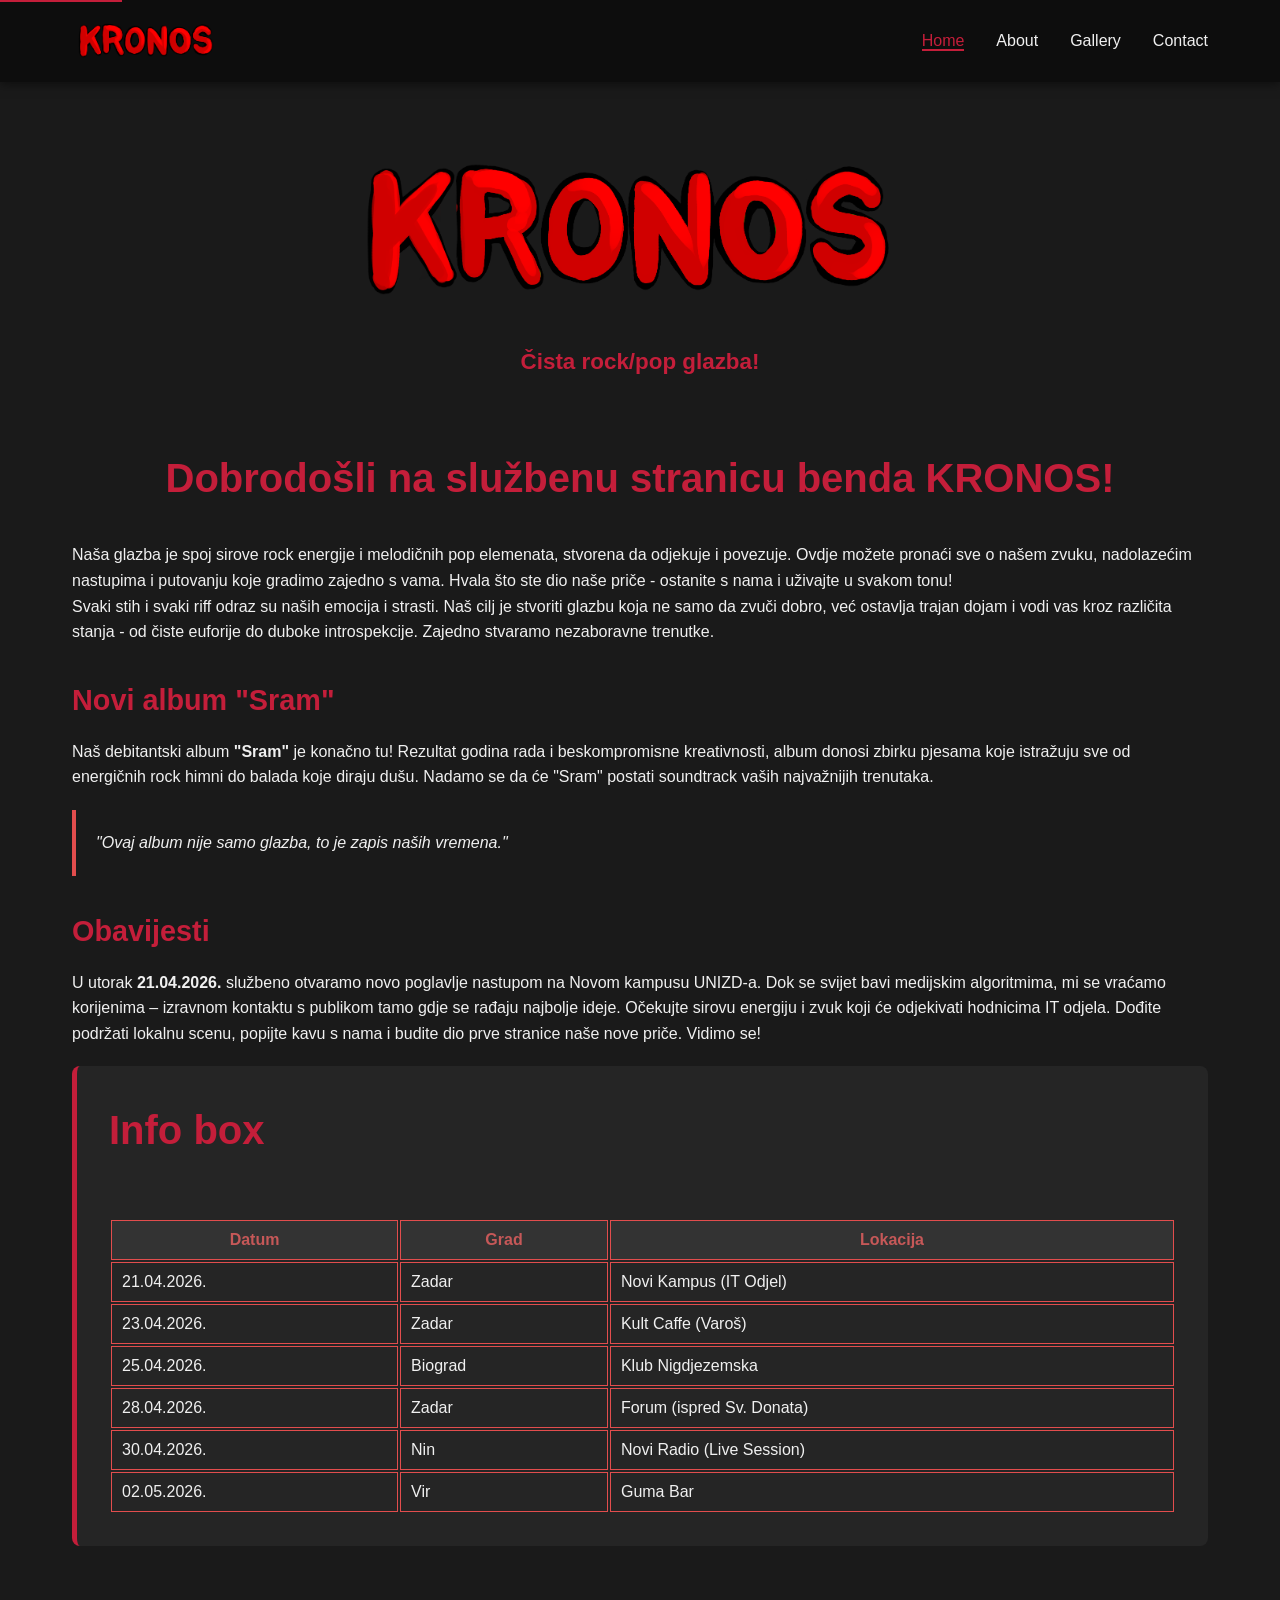
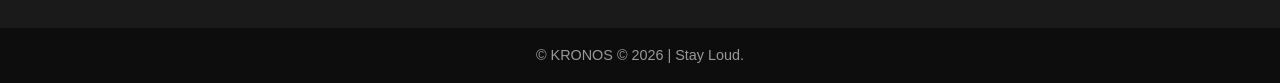
<file: bend-projekt/index.html>
<html lang="en">
<head>
    <meta charset="UTF-8">
    <meta name="viewport" content="width=device-width, initial-scale=1.0">
    <meta name="description" content="Službena stranica benda KRONOS - rock zvuk iz Zadra.">
    <title>Home - KRONOS</title>
    <link rel="stylesheet" href="css/style.css">
</head>

<body>
    <a href="#main-content" class="skip-link">Skip to content</a>

    <header>
        <nav>
            <a href="index.html" class="logo"><img src="img/KRONOS.png" alt="KRONOS Logo"></a>
            
            <input type="checkbox" id="menu-toggle" class="menu-toggle">
            <label for="menu-toggle" class="hamburger">&#9776;</label>
            
            <ul class="nav-links">
                <li><a href="index.html" class="active">Home</a></li>
                <li><a href="about.html">About</a></li>
                <li><a href="gallery.html">Gallery</a></li>
                <li><a href="contact.html">Contact</a></li>
            </ul>
        </nav>
    </header>

    <main id="main-content">
        
        <section class="logo-section">
                <img src="img/KRONOS.png" alt="Logo benda KRONOS" width="600px" >
                <h3>Čista rock/pop glazba!</h3>
        </section>



        <section>
            <h1>Dobrodošli na službenu stranicu benda KRONOS!</h1>
            <div>
                <p>Naša glazba je spoj sirove rock energije i melodičnih pop elemenata, stvorena da odjekuje i povezuje. Ovdje možete pronaći sve o našem zvuku, nadolazećim nastupima i putovanju koje gradimo zajedno s vama. Hvala što ste dio naše priče - ostanite s nama i uživajte u svakom tonu!</p>
            </div>

            <div>
                <p>Svaki stih i svaki riff odraz su naših emocija i strasti. Naš cilj je stvoriti glazbu koja ne samo da zvuči dobro, već ostavlja trajan dojam i vodi vas kroz različita stanja - od čiste euforije do duboke introspekcije. Zajedno stvaramo nezaboravne trenutke.</p>
            </div>
        </section>

        <section>
            <h2>Novi album "Sram"</h2>
            <p>Naš debitantski album <strong>"Sram"</strong> je konačno tu! Rezultat godina rada i beskompromisne kreativnosti, album donosi zbirku pjesama koje istražuju sve od energičnih rock himni do balada koje diraju dušu. Nadamo se da će "Sram" postati soundtrack vaših najvažnijih trenutaka.</p>
        </section>

        <section class="about-album" style="padding: 20px; border-left: 4px solid #e24d4d; margin: 20px 0; font-style: italic;">
            <p>"Ovaj album nije samo glazba, to je zapis naših vremena."</p>
        </section>

        <section>
            <h2>Obavijesti</h2>
            <p>U utorak <strong>21.04.2026.</strong> službeno otvaramo novo poglavlje nastupom na Novom kampusu UNIZD-a. Dok se svijet bavi medijskim algoritmima, mi se vraćamo korijenima – izravnom kontaktu s publikom tamo gdje se rađaju najbolje ideje. Očekujte sirovu energiju i zvuk koji će odjekivati hodnicima IT odjela. Dođite podržati lokalnu scenu, popijte kavu s nama i budite dio prve stranice naše nove priče. Vidimo se!</p>
        </section>

        <section class="hero">
            <h1>Info box</h1>

            <table>
                <tr style="background-color: #333; color: #c65858;">
                    <th style="border: 1px solid #e24d4d; padding: 10px;">Datum</th>
                    <th style="border: 1px solid #e24d4d; padding: 10px;">Grad</th>
                    <th style="border: 1px solid #e24d4d; padding: 10px;">Lokacija</th>
                </tr>
                
                <tr>
                    <td style="border: 1px solid #e24d4d; padding: 10px;">21.04.2026.</td>
                    <td style="border: 1px solid #e24d4d; padding: 10px;">Zadar</td>
                    <td style="border: 1px solid #e24d4d; padding: 10px;">Novi Kampus (IT Odjel)</td>
                </tr>

                <tr>
                    <td style="border: 1px solid #e24d4d; padding: 10px;">23.04.2026.</td>
                    <td style="border: 1px solid #e24d4d; padding: 10px;">Zadar</td>
                    <td style="border: 1px solid #e24d4d; padding: 10px;">Kult Caffe (Varoš)</td>
                </tr>

                <tr>
                    <td style="border: 1px solid #e24d4d; padding: 10px;">25.04.2026.</td>
                    <td style="border: 1px solid #e24d4d; padding: 10px;">Biograd</td>
                    <td style="border: 1px solid #e24d4d; padding: 10px;">Klub Nigdjezemska</td>
                </tr>

                <tr>
                    <td style="border: 1px solid #e24d4d; padding: 10px;">28.04.2026.</td>
                    <td style="border: 1px solid #e24d4d; padding: 10px;">Zadar</td>
                    <td style="border: 1px solid #e24d4d; padding: 10px;">Forum (ispred Sv. Donata)</td>
                </tr>

                <tr>
                    <td style="border: 1px solid #e24d4d; padding: 10px;">30.04.2026.</td>
                    <td style="border: 1px solid #e24d4d; padding: 10px;">Nin</td>
                    <td style="border: 1px solid #e24d4d; padding: 10px;">Novi Radio (Live Session)</td>
                </tr>

                <tr>
                    <td style="border: 1px solid #e24d4d; padding: 10px;">02.05.2026.</td>
                    <td style="border: 1px solid #e24d4d; padding: 10px;">Vir</td>
                    <td style="border: 1px solid #e24d4d; padding: 10px;">Guma Bar</td>
                </tr>
            </table>

        </section>

    </main>

</body>


<footer>
    <p>&copy; KRONOS © 2026 | Stay Loud.</p>
</footer>

</html>
</file>
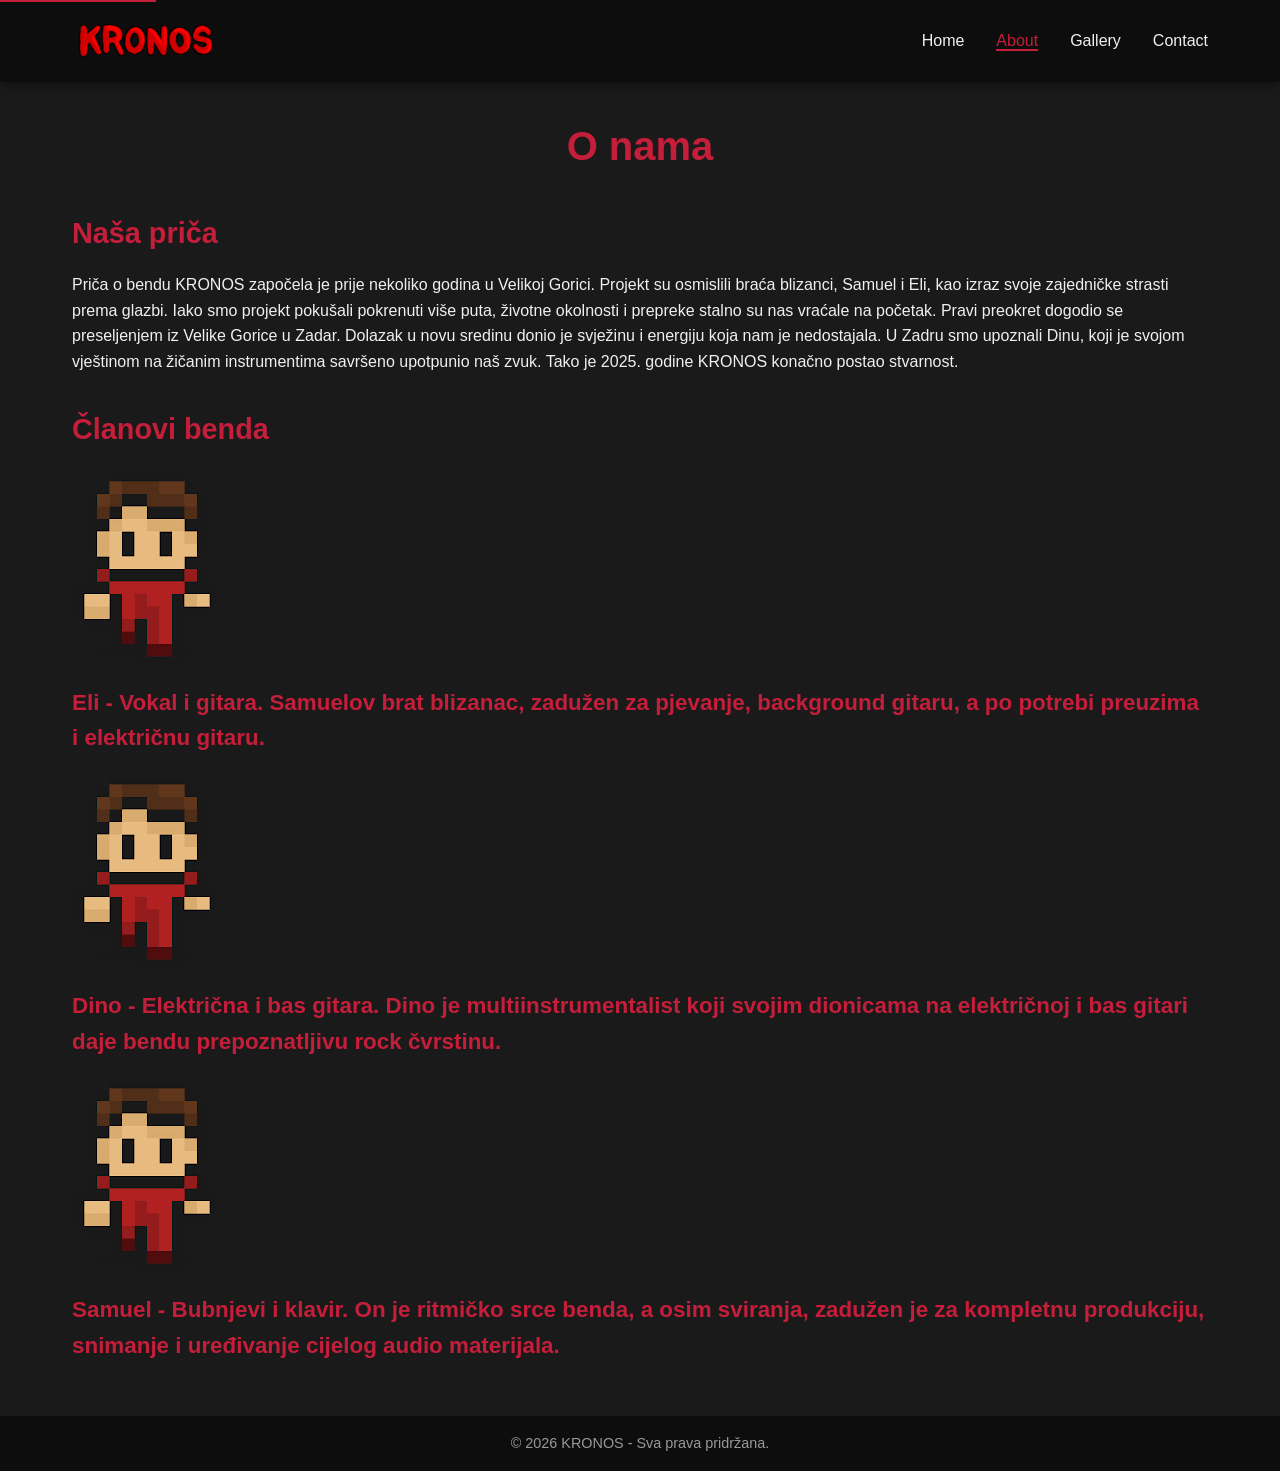
<file: bend-projekt/about.html>
<html lang="hr">
<head>
    <meta charset="UTF-8">
    <meta name="viewport" content="width=device-width, initial-scale=1.0">
    <meta name="description" content="Upoznajte članove našeg benda."> <title>O nama - Naš Bend</title> <link rel="stylesheet" href="css/style.css">
</head>
<body>
    <a href="#glavni-sadrzaj" class="skip-link">Preskoči na sadržaj</a> <header>
        <nav>
            <a href="index.html" class="logo"><img src="img/KRONOS.png" alt="KRONOS Logo"></a>
            <input type="checkbox" id="menu-toggle" class="menu-toggle">
            <label for="menu-toggle" class="hamburger">&#9776;</label>
            <ul class="nav-links">
                <li><a href="index.html">Home</a></li>
                <li><a href="about.html" class="active">About</a></li>
                <li><a href="gallery.html">Gallery</a></li>
                <li><a href="contact.html">Contact</a></li>
            </ul>
        </nav>
    </header>

    <main id="glavni-sadrzaj">
        <h1>O nama</h1> <section class="biografija">
            <h2>Naša priča</h2>
            <p>
            Priča o bendu KRONOS započela je prije nekoliko godina u Velikoj Gorici. Projekt su osmislili braća blizanci, Samuel i Eli, kao izraz svoje zajedničke strasti prema glazbi. Iako smo projekt pokušali pokrenuti više puta, životne okolnosti i prepreke stalno su nas vraćale na početak.
            Pravi preokret dogodio se preseljenjem iz Velike Gorice u Zadar. Dolazak u novu sredinu donio je svježinu i energiju koja nam je nedostajala. U Zadru smo upoznali Dinu, koji je svojom vještinom na žičanim instrumentima savršeno upotpunio naš zvuk. Tako je 2025. godine KRONOS konačno postao stvarnost.
            </p>
        </section>

        <section class="clanovi">
            <h2>Članovi benda</h2>
            <div class="clan-kartica">
                <img src="img/down.gif" alt="Slika člana"> <h3>Eli - Vokal i gitara. Samuelov brat blizanac, zadužen za pjevanje, background gitaru, a po potrebi preuzima i električnu gitaru.</h3>
            </div>
            <div class="clan-kartica">
                <img src="img/down.gif" alt="Slika člana"> <h3>Dino - Električna i bas gitara. Dino je multiinstrumentalist koji svojim dionicama na električnoj i bas gitari daje bendu prepoznatljivu rock čvrstinu.</h3>
            </div>
            <div class="clan-kartica">
                <img src="img/down.gif" alt="Slika člana"> <h3>Samuel - Bubnjevi i klavir. On je ritmičko srce benda, a osim sviranja, zadužen je za kompletnu produkciju, snimanje i uređivanje cijelog audio materijala.</h3>
            </div>
            </section>
    </main>

    
</body>

<footer>
        <p>&copy; 2026 KRONOS - Sva prava pridržana.</p>
    </footer>



</html>
</file>
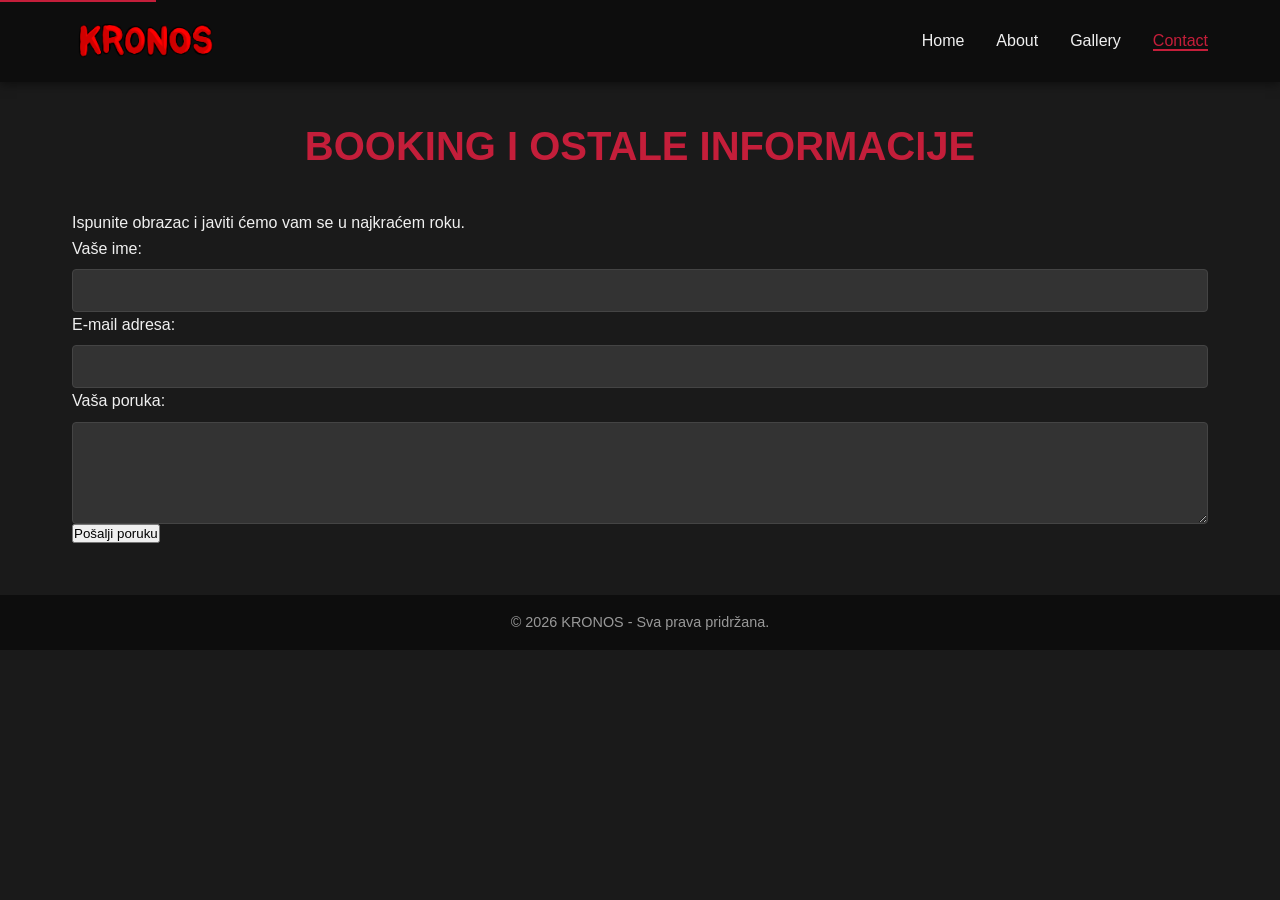
<file: bend-projekt/contact.html>
<html lang="hr">
<head>
    <meta charset="UTF-8">
    <meta name="viewport" content="width=device-width, initial-scale=1.0">
    <meta name="description" content="Kontaktirajte nas za nastupe, intervjue ili suradnju.">
    <title>Kontakt - Samuel Puljiz</title>
    <link rel="stylesheet" href="css/style.css">
</head>
<body>
    <a href="#glavni-sadrzaj" class="skip-link">Preskoči na sadržaj</a>

    <header>
        <nav>
            <a href="index.html" class="logo"><img src="img/KRONOS.png" alt="KRONOS Logo"></a>
            <input type="checkbox" id="menu-toggle" class="menu-toggle">
            <label for="menu-toggle" class="hamburger">&#9776;</label>
            <ul class="nav-links">
                <li><a href="index.html">Home</a></li>
                <li><a href="about.html">About</a></li>
                <li><a href="gallery.html">Gallery</a></li>
                <li><a href="contact.html" class="active">Contact</a></li>
            </ul>
        </nav>
    </header>

    <main id="glavni-sadrzaj">
        <h1>BOOKING I OSTALE INFORMACIJE</h1>
        <section class="kontakt-forma">
            <p>Ispunite obrazac i javiti ćemo vam se u najkraćem roku.</p>
            <form action="#">
                <div class="form-group">
                    <label for="ime">Vaše ime:</label> <input type="text" id="ime" name="ime" required> </div>
                
                <div class="form-group">
                    <label for="email">E-mail adresa:</label>
                    <input type="email" id="email" name="email" required> </div>

                <div class="form-group">
                    <label for="poruka">Vaša poruka:</label>
                    <textarea id="poruka" name="poruka" rows="5" required></textarea>
                </div>

                <button type="submit">Pošalji poruku</button> </form>
        </section>
    </main>

   
</body>

<footer>
        <p>&copy; 2026 KRONOS - Sva prava pridržana.</p>
    </footer>


</html>
</file>
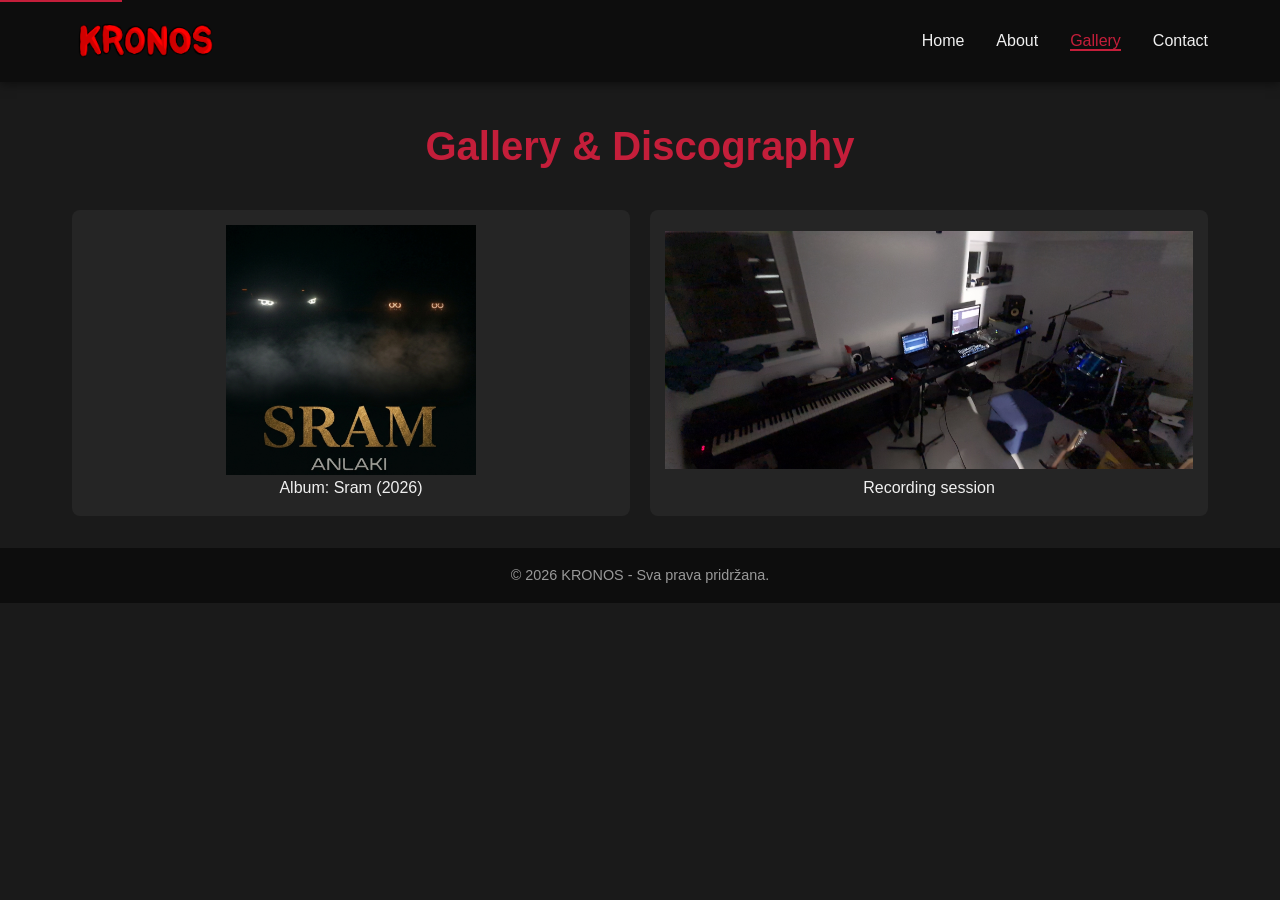
<file: bend-projekt/gallery.html>
<html lang="en">
<head>
    <meta charset="UTF-8">
    <meta name="viewport" content="width=device-width, initial-scale=1.0">
    <meta name="description" content="Pogledajte fotografije s nastupa i diskografiju benda KRONOS.">
    <title>Gallery - KRONOS</title>
    <link rel="stylesheet" href="css/style.css">
</head>
<body>
    <a href="#main-content" class="skip-link">Skip to content</a>

    <header>
        <nav>
            <a href="index.html" class="logo"><img src="img/KRONOS.png" alt="KRONOS Logo"></a>
            <input type="checkbox" id="menu-toggle" class="menu-toggle">
            <label for="menu-toggle" class="hamburger">&#9776;</label>
            <ul class="nav-links">
                <li><a href="index.html">Home</a></li>
                <li><a href="about.html">About</a></li>
                <li><a href="gallery.html" class="active">Gallery</a></li> 
                <li><a href="contact.html">Contact</a></li>
            </ul>
        </nav>
    </header>

    <main id="main-content">
        <h1>Gallery & Discography</h1>
        
        <div class="gallery-grid">
            
            <div class="photo-card">
                <img src="img/SRAM.png" alt="Album cover 'Sram' by KRONOS">
                <p>Album: Sram (2026)</p>
            </div>

            <div class="photo-card">
                <img src="img/studio.jpg" alt="Band recording in the studio">
                <p>Recording session</p>
            </div>
            
            </div>
    </main>

    
</body>

<footer>
        <p>&copy; 2026 KRONOS - Sva prava pridržana.</p>
    </footer>


</html>
</file>
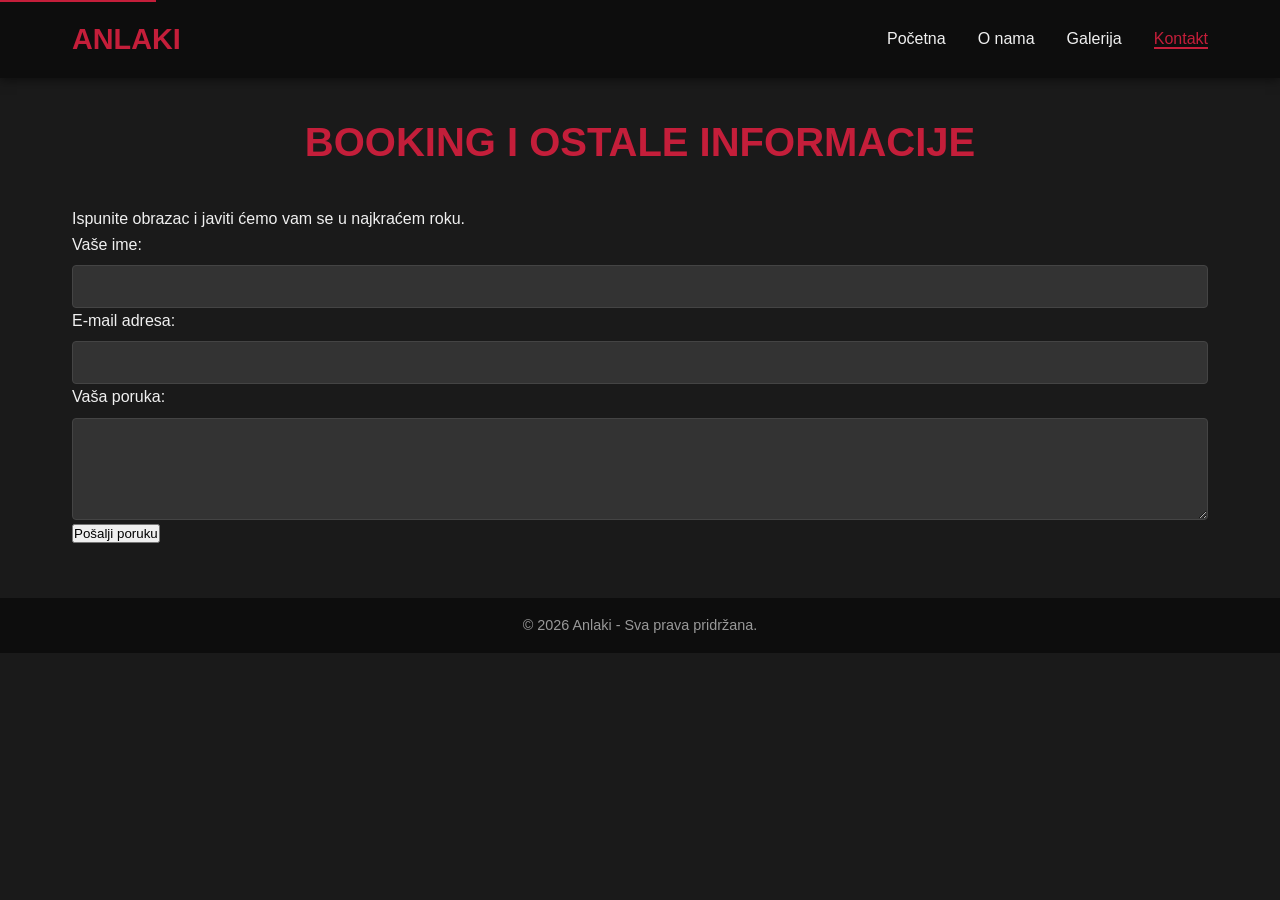
<file: bend-projekt/kontakt.html>
<!DOCTYPE html>
<html lang="hr">
<head>
    <meta charset="UTF-8">
    <meta name="viewport" content="width=device-width, initial-scale=1.0">
    <meta name="description" content="Kontaktirajte nas za nastupe, intervjue ili suradnju.">
    <title>Kontakt - Samuel Puljiz</title>
    <link rel="stylesheet" href="css/style.css">
</head>
<body>
    <a href="#glavni-sadrzaj" class="skip-link">Preskoči na sadržaj</a>

    <header>
        <nav>
            <div class="logo">ANLAKI</div>
            <input type="checkbox" id="menu-toggle" class="menu-toggle">
            <label for="menu-toggle" class="hamburger">&#9776;</label>
            <ul class="nav-links">
                <li><a href="index.html">Početna</a></li>
                <li><a href="o-nama.html">O nama</a></li>
                <li><a href="galerija.html">Galerija</a></li>
                <li><a href="kontakt.html" class="active">Kontakt</a></li>
            </ul>
        </nav>
    </header>

    <main id="glavni-sadrzaj">
        <h1>BOOKING I OSTALE INFORMACIJE</h1>
        <section class="kontakt-forma">
            <p>Ispunite obrazac i javiti ćemo vam se u najkraćem roku.</p>
            <form action="#">
                <div class="form-group">
                    <label for="ime">Vaše ime:</label> <input type="text" id="ime" name="ime" required> </div>
                
                <div class="form-group">
                    <label for="email">E-mail adresa:</label>
                    <input type="email" id="email" name="email" required> </div>

                <div class="form-group">
                    <label for="poruka">Vaša poruka:</label>
                    <textarea id="poruka" name="poruka" rows="5" required></textarea>
                </div>

                <button type="submit">Pošalji poruku</button> </form>
        </section>
    </main>

    <footer>
        <p>&copy; 2026 Anlaki - Sva prava pridržana.</p>
    </footer>
</body>
</html>
</file>
<file: bend-projekt/css/style.css>
/* TOKENS */
:root {
    --primary-color: #c41e3a;
    --secondary: #e23350;
    --primary-hover: #ff2e4a;
    --bg-dark: #1a1a1a;
    --bg-black: #0d0d0d;
    --bg-card: #252525;
    --text-light: #f0f0f0;
    --text-gray: #999;
    --transition: all 0.3s ease;
    --container-width: 1200px;
}

/* Stil za Skip Link - on je skriven dok netko ne krene navigirati tab-om */
.skip-link {
    position: absolute;
    top: -100px;
    left: 0;
    background: #c41e3a;
    color: white;
    padding: 10px;
    z-index: 1000;
    text-decoration: none;
}

.skip-link:focus {
    top: 0; /* Pojavljuje se na vrhu ekrana kada se stisne tipka TAB */
}

/* --------------------------------------------------------------------- BASE STYLES */
* {
    margin: 0;
    padding: 0;
    box-sizing: border-box;
}

body {
    background-color: var(--bg-dark);
    color: var(--text-light);
    font-family: 'Segoe UI', Arial, sans-serif;
    line-height: 1.6;
    align-items: center;
}

/* Skip link za korištenje TAB-a */
.skip-link {
    position: absolute;
    top: -40px;
    left: 0;
    background: var(--primary-color);
    color: white;
    padding: 8px;
    z-index: 101;
}
.skip-link:focus { top: 0; }

section {
    margin-top: 20px;
    margin-bottom: 20px;
}

/* --------------------------------------------------------------------- NAVIGATION */
header {
    background-color: var(--bg-black);
    position: sticky;
    top: 0;
    z-index: 100;
    box-shadow: 0 2px 10px rgba(0,0,0,0.5);
}

footer {
    background-color: var(--bg-black);
    text-align: center;
    padding: 1rem;
    color: var(--text-gray);
    font-size: 0.9rem;
}

nav {
    display: flex;
    justify-content: space-between;
    align-items: center;
    padding: 1rem 2rem;
    max-width: var(--container-width);
    margin: 0 auto;
}

.logo {
    font-size: 1.8rem;
    font-weight: bold;
    color: var(--primary-color);
    text-decoration: none;
    transition: var(--transition);
    display: inline-block;
    margin-right: 2rem;
    white-space: nowrap;
}

.logo:hover {
    color: var(--primary-hover);
    transform: scale(1.05);
}

.logo img {
    height: 50px;
    width: auto;
    display: block;
}

.logo-img {
    height: 40px;
    margin-right: 10px;
    vertical-align: middle;
    width: 30%;
    object-fit: cover;
}

.nav-links {
    display: flex;
    list-style: none;
    gap: 2rem;
}

.nav-links a {
    color: var(--text-light);
    text-decoration: none;
    font-weight: 500;
    transition: var(--transition);
}

.nav-links a:hover, .nav-links a.active {
    color: var(--primary-color);
    border-bottom: 2px solid var(--primary-color);
}

/* --------------------------------------------------------------------- HAMBURGER */
.menu-toggle {
    display: none;
}
.hamburger {
    display: none;
    font-size: 1.5rem;
    cursor: pointer;
}

/* --------------------------------------------------------------------- MAIN CONTENT */
main {
    max-width: var(--container-width);
    margin: 0 auto;
    padding: 2rem;
}

h1 {
    color: var(--primary-color);
    font-size: 2.5rem;
    margin-bottom: 2rem;
    text-align: center;
}

h2 {
    color: var(--primary-color);
    font-size: 1.8rem;
    margin: 2rem 0 1rem;
}

h3 {
    color: var(--primary-color);
    font-size: 1.4rem;
    margin: 1rem 0;
}

/* --------------------------------------------------------------------- LOGO SECTION */
.logo-section {
    display: flex;
    flex-direction: column;
    align-items: center;
    justify-content: center;
    margin-bottom: 50px;
}

.logo-section img {
    display: block;
}

/* --------------------------------------------------------------------- HERO SEKCIJA */
.hero {
    background-color: var(--bg-card);
    border-left: 5px solid var(--primary-color);
    border-radius: 8px;
    padding: 2rem;
    display: flex;
    flex-direction: column;
    gap: 1.5rem;
    margin-bottom: 50px;
}

.hero img {
    max-width: 80%;
    height: auto;
    border-radius: 8px;
    box-shadow: 0 4px 8px rgba(196, 30, 58, 0.3);
    align-items: center;
}

.hero p {
    font-size: 1.1rem;
    color: var(--text-light);
    text-align: center;
}

.hero h1{
    color: var(--primary-color);
    text-align: left;
    font-size: 2.5rem;
}

.hero h3 {
    color: var(--secondary);
    text-align: left;
    font-size: 1.4rem;
}

/* --------------------------------------------------------------------- GRID FOR GALLERY */

.gallery-grid {
    display: grid;
    grid-template-columns: repeat(auto-fit, minmax(280px, 1fr));
    gap: 20px;
    margin-top: 2rem;
}

.photo-card {
    background: var(--bg-card);
    padding: 15px;
    border-radius: 8px;
    text-align: center;
}

.photo-card img {
    width: 100%;
    height: 250px;
    object-fit: contain; /* Sprečava rastezanje slike */
    border-radius: 4px;
}

/* --------------------------------------------------------------------- FORMS */
.contact-form {
    max-width: 600px;
    margin: 0 auto;
    display: flex;
    flex-direction: column;
    gap: 1.5rem;
}

.form-group {
    display: flex;
    flex-direction: column;
}

label { margin-bottom: 0.5rem; }

input, textarea {
    padding: 0.8rem;
    background: #333;
    border: 1px solid #444;
    color: white;
    border-radius: 4px;
}

/* --------------------------------------------------------------------- RESPONSIVE DESIGN (Mobile 375px) */
@media (max-width: 768px) {
    .hamburger { display: block; }
    
    .nav-links {
        display: none;
        flex-direction: column;
        position: absolute;
        top: 100%;
        left: 0;
        width: 100%;
        background: var(--bg-black);
        padding: 2rem;
        text-align: center;
    }

    .menu-toggle:checked ~ .nav-links { display: flex; }
}
</file>
